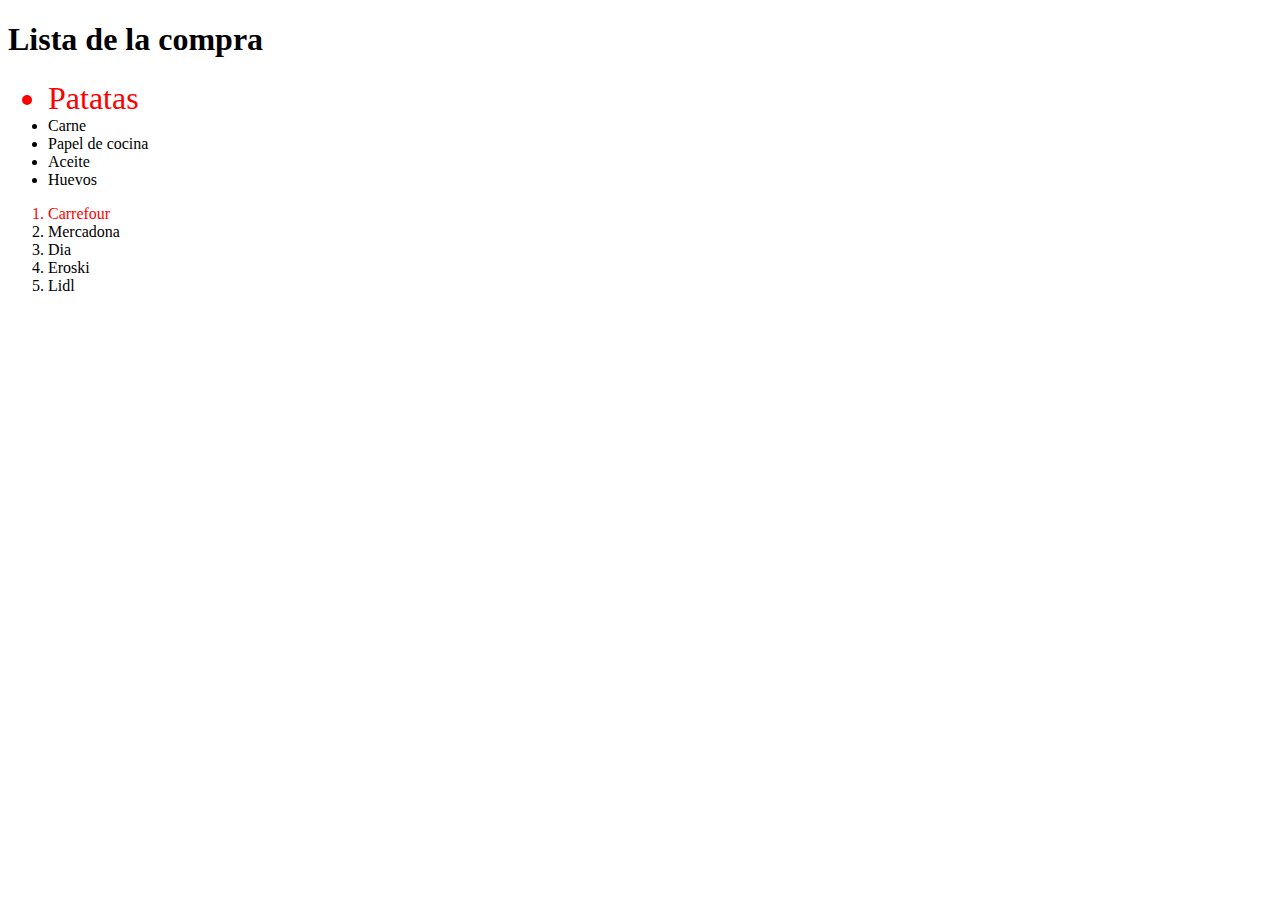
<file: 04_ejercicio/index.html>
<!DOCTYPE html>
<html lang="en">
<head>
    <meta charset="UTF-8">
    <meta http-equiv="X-UA-Compatible" content="IE=edge">
    <meta name="viewport" content="width=device-width, initial-scale=1.0">
    <title></title>
    <link rel=" stylesheet" href="style.css">
</head>
<body>
    <h1 id="titulo" class="encabezado">Lista de la compra</h1>
        <ul>
          <li id="elemento-1">Patatas</li>
          <li id="elemento-2">Carne</li>
          <li id="elemento-3">Papel de cocina</li>
          <li id="elemento-4">Aceite</li>
          <li id="elemento-5">Huevos</li>    
        </ul>

        <ol>
            <li id="elemento-1">Carrefour</li>
            <li id="elemento-2">Mercadona</li>
            <li id="elemento-3">Dia</li>
            <li id="elemento-4">Eroski</li>
            <li id="elemento-5">Lidl</li> 
        </ol>





    
</body>
    
</html>
</file>
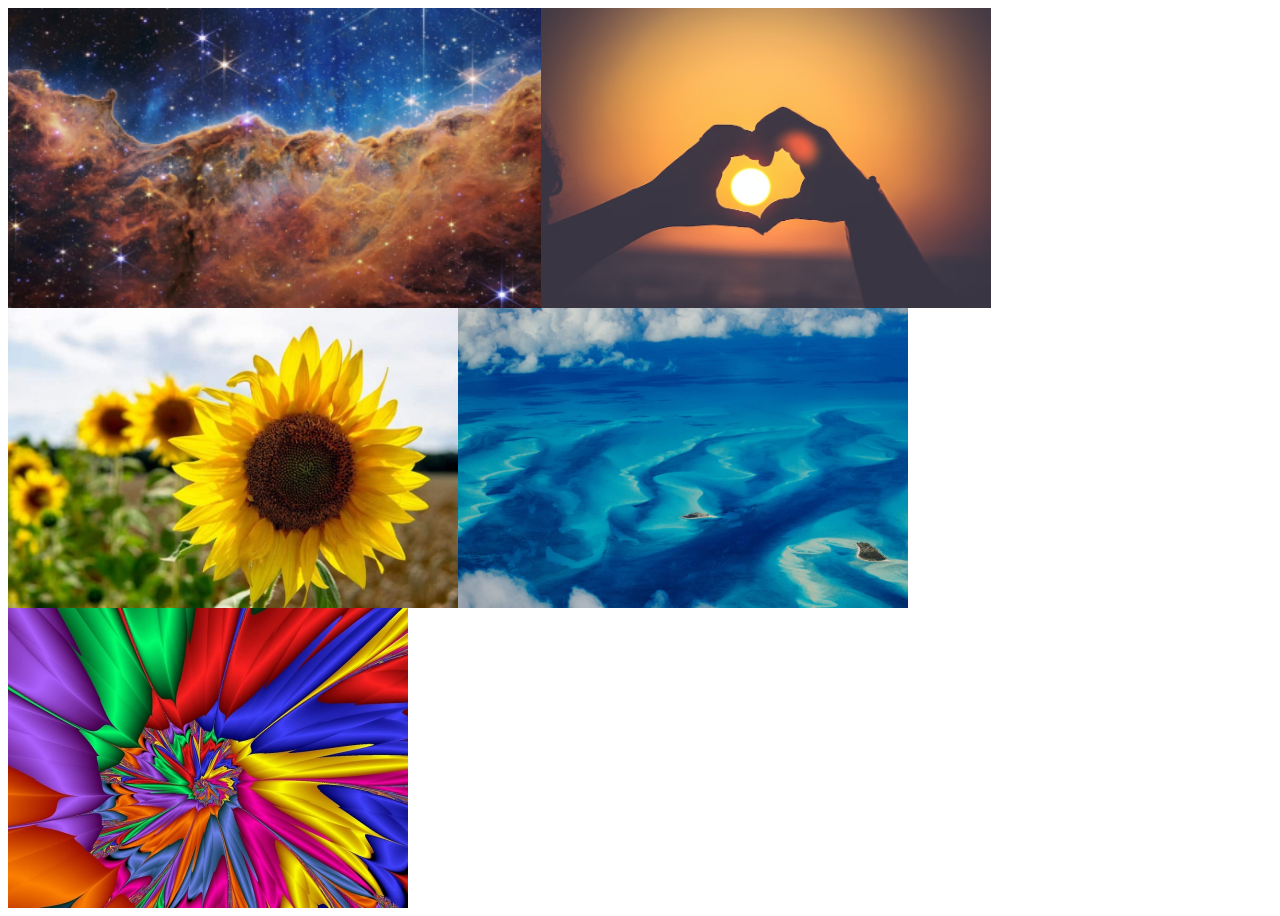
<file: 05_Ejercicio/index.html>
<!DOCTYPE html>
<html lang="en">
<head>
    <meta charset="UTF-8">
    <meta http-equiv="X-UA-Compatible" content="IE=edge">
    <meta name="viewport" content="width=device-width, initial-scale=1.0">
    <title>Disposicion  de elementos en CS</title>
    <link rel="stylesheet" href="style.css">
</head>
<body>
    <div class="galeria"> 
        <img src="./img/1.webp" alt="">
        <img src="./img/2.jpg" alt="">
        <img src="./img/3.jpg" alt="">
        <img src="./img/4.jpg" alt="">
        <img src="./img/5.webp" alt="">


    </div>
</body>
</html>
</file>
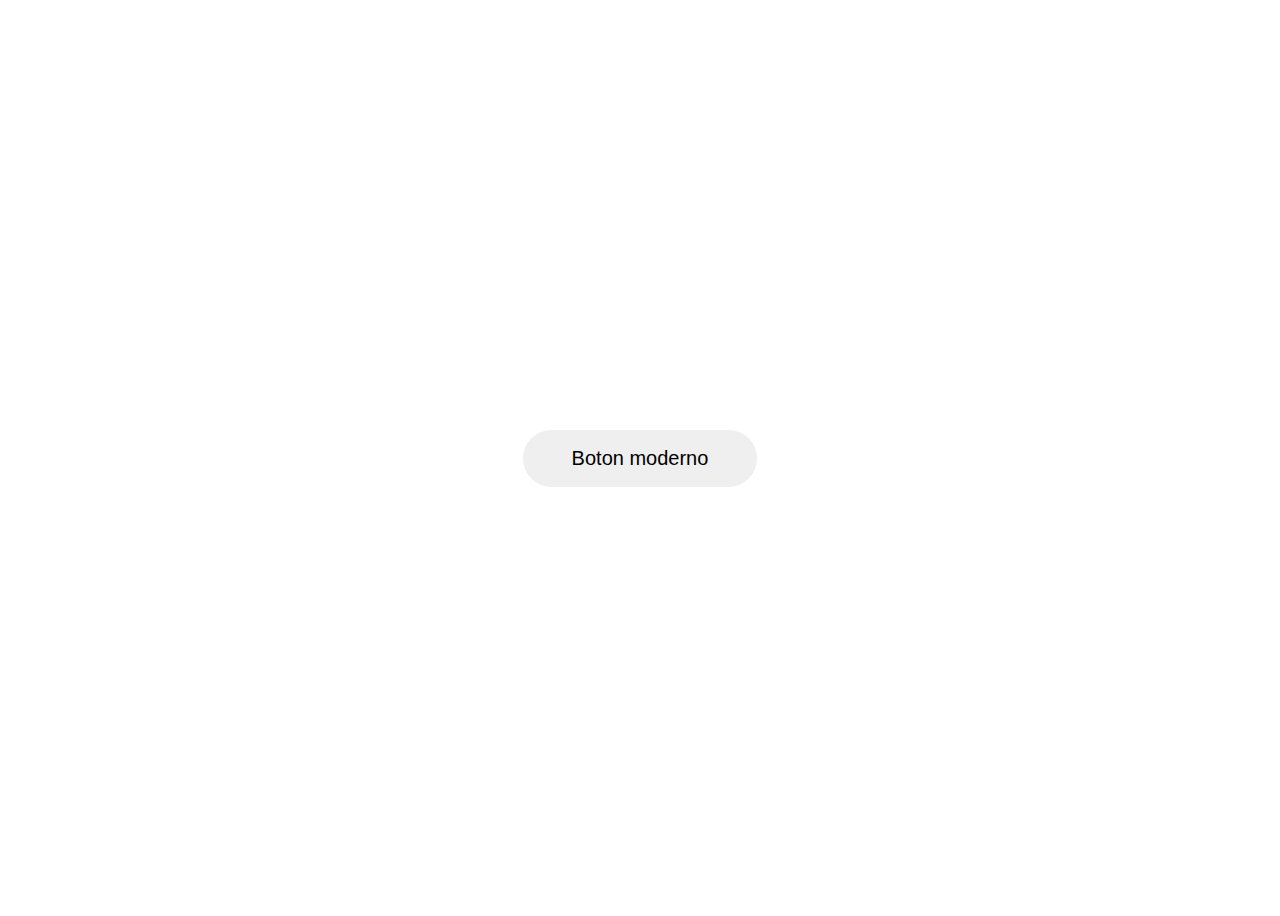
<file: 09_Ejercicio/index.html>
<!DOCTYPE html>
<html lang="en">
<head>
    <meta charset="UTF-8">
    <meta http-equiv="X-UA-Compatible" content="IE=edge">
    <meta name="viewport" content="width=device-width, initial-scale=1.0">
    <title>Animaciones y transiciones en CSS</title>
    <link rel="stylesheet" href="styles.css">
</head>
<body>
    <button class="btn-modern">
        Boton moderno
    </button>
</body>
</html>
</file>
<file: 04_ejercicio/style.css>
#elemento-1 {
    color: red;
}

ul li#elemento-1 {
    font-size: 2rem;
}
</file>
<file: 05_Ejercicio/style.css>
img {
    height: 300px;
}
.galeria {
    display: flex;
    flex-wrap: wrap;
       
}
</file>
<file: 09_Ejercicio/styles.css>
body{
    min-height: 100vh;
    display: flex;
    justify-content: center;
    align-items: center;
}

.btn-modern{
    padding: 1rem 3rem;
    font-size: 1.25rem;
    border: solid 1px transparent;
    border-radius: 50px;
    cursor: pointer;
    transition: all 0.4s ease;
}

.btn-modern:hover{
    transform: translateY(-5px);
    background-color: rebeccapurple;
    color: white;

}
</file>
